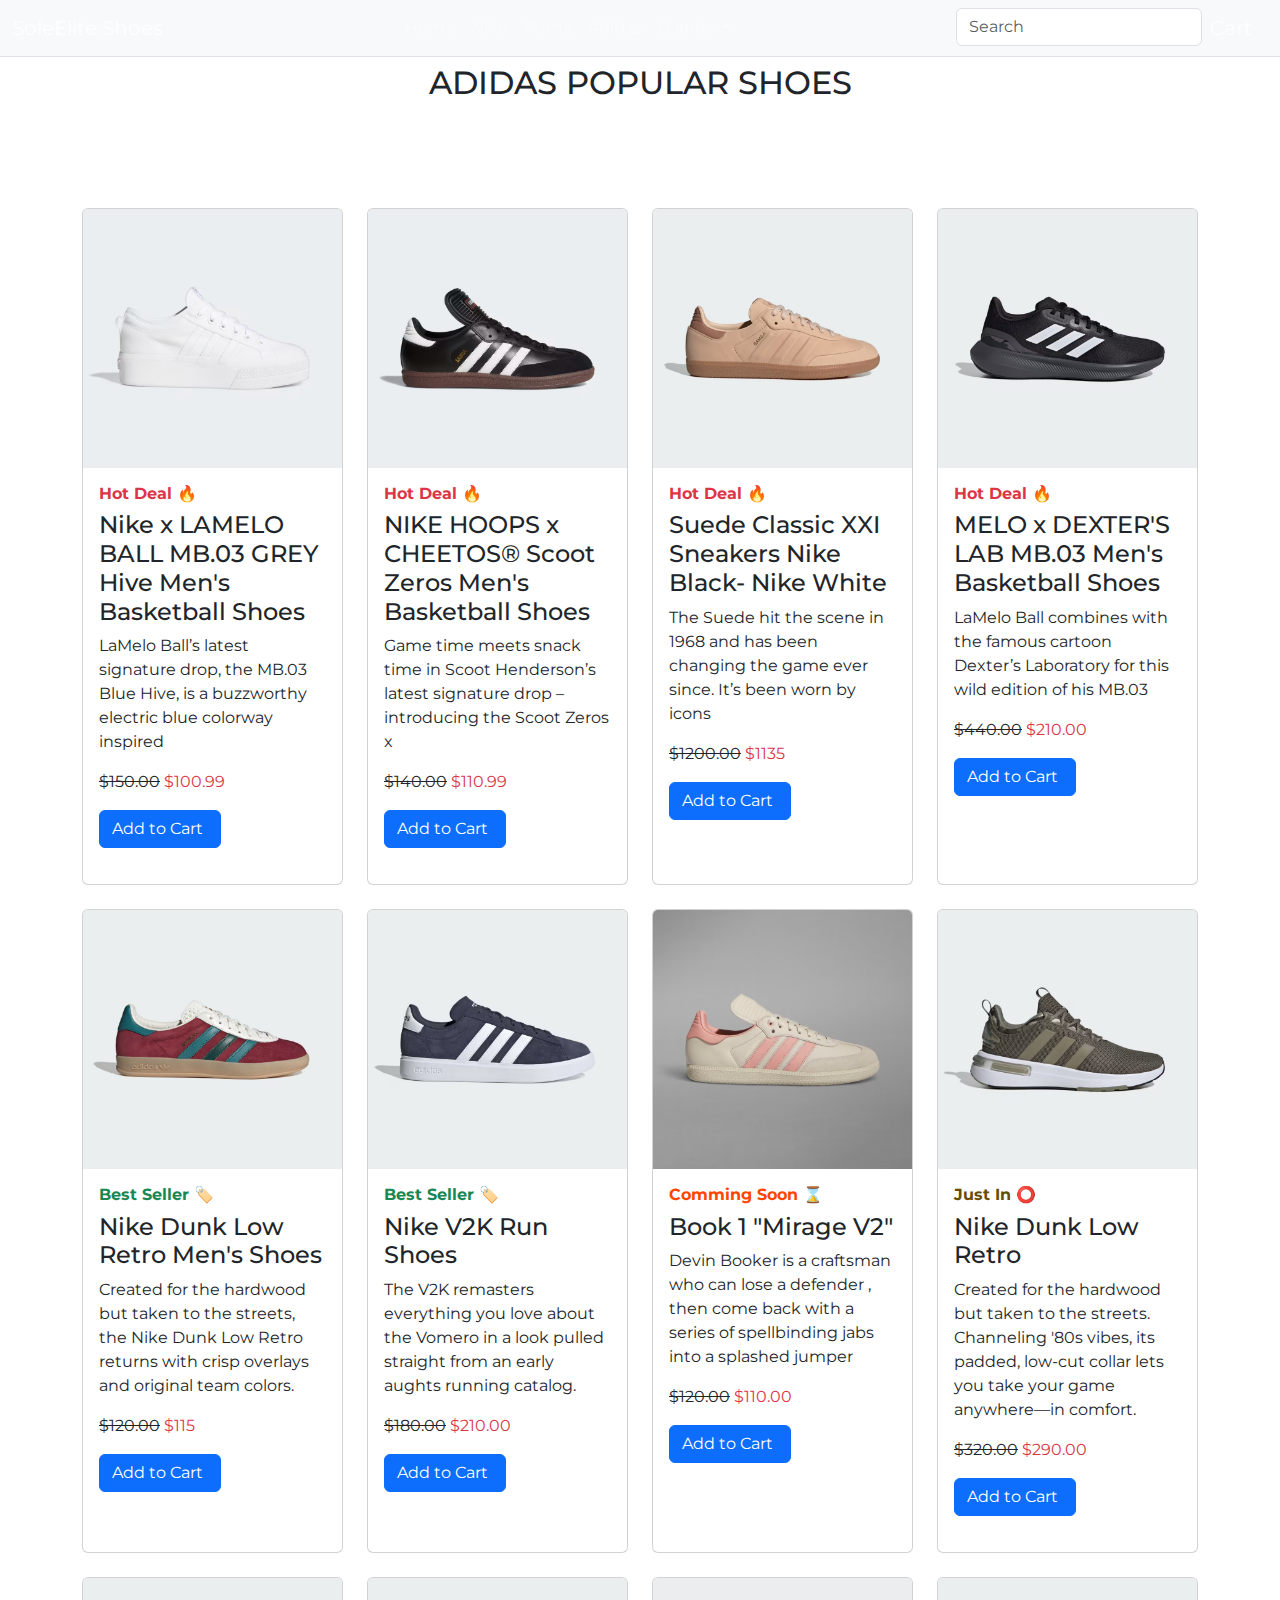
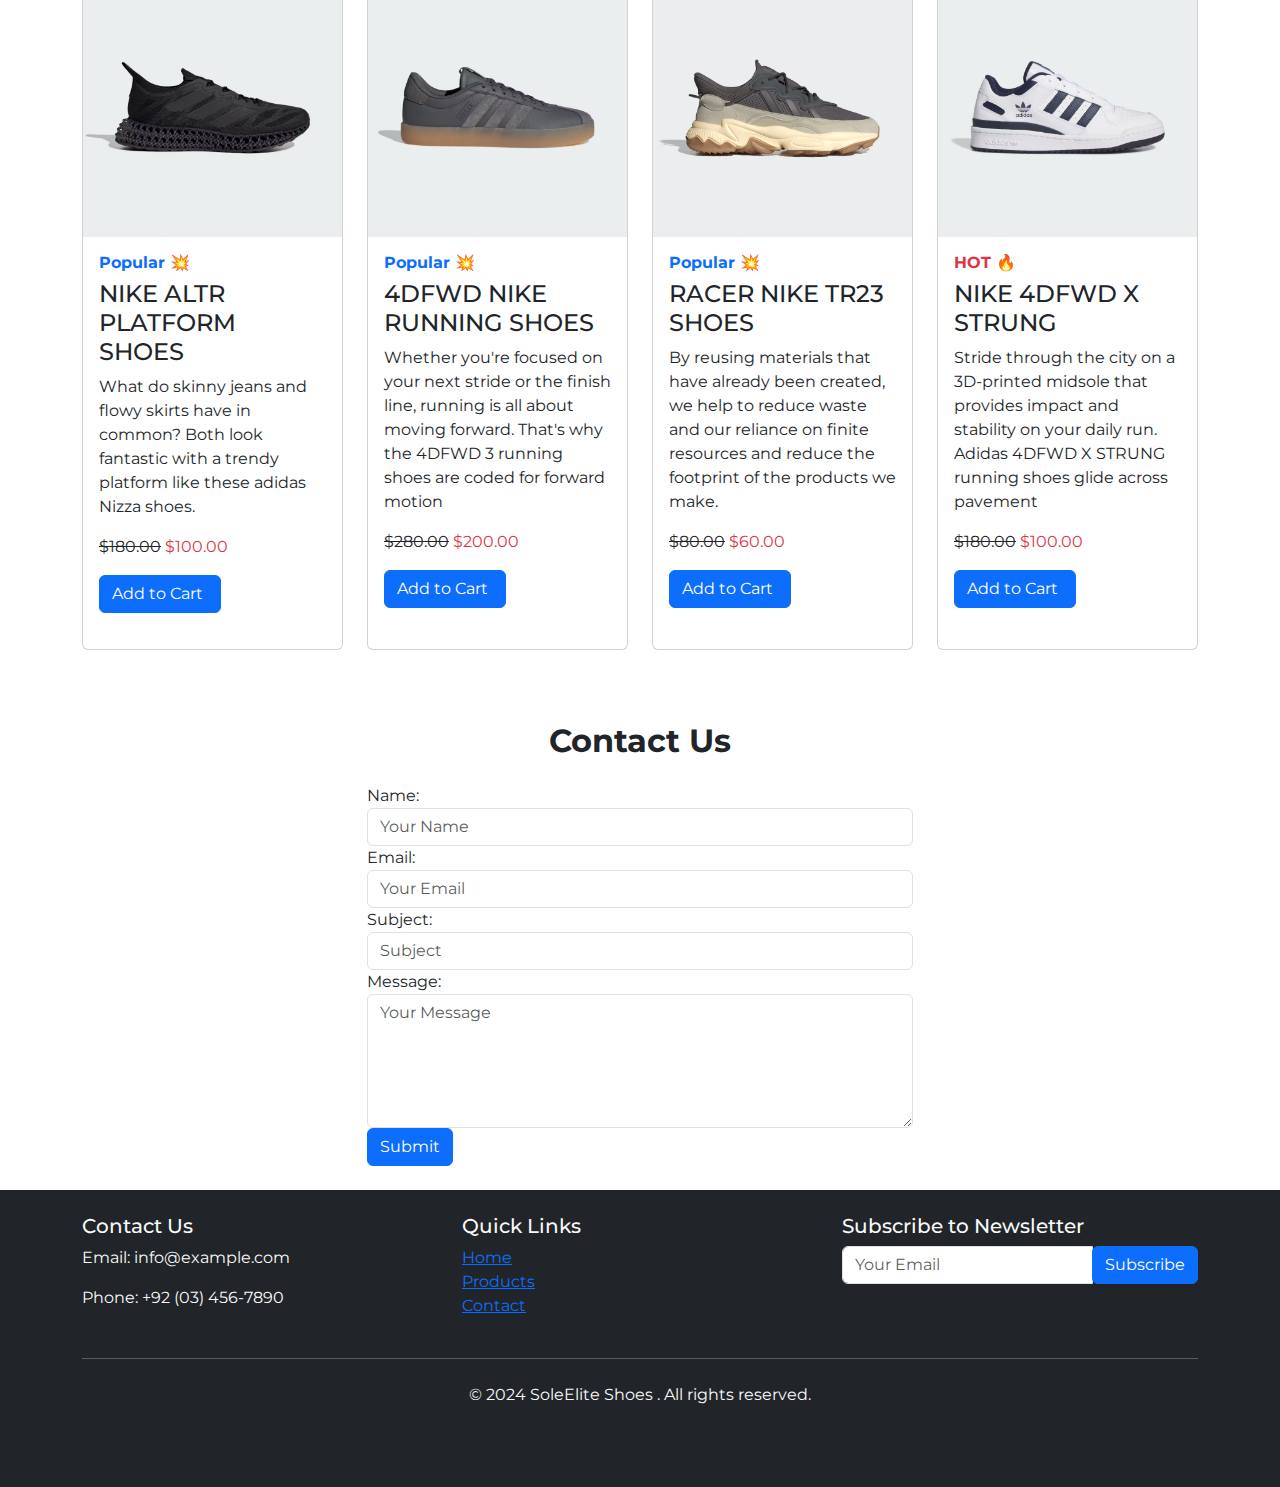
<file: adidas/index.html>
<!doctype html>
<html lang="en">

<head>
    <meta charset="utf-8">
    <meta name="viewport" content="width=device-width, initial-scale=1, shrink-to-fit=no">

    <!-- Bootstrap 5 CSS -->
    <link rel="stylesheet" href="https://cdn.jsdelivr.net/npm/bootstrap@5.3.3/dist/css/bootstrap.min.css"
        integrity="sha384-QWTKZyjpPEjISv5WaRU9OFeRpok6YctnYmDr5pNlyT2bRjXh0JMhjY6hW+ALEwIH" crossorigin="anonymous">

    <!-- Bootstrap 4 CSS  -->
    <link rel="stylesheet" href="https://cdn.jsdelivr.net/npm/bootstrap@4.6.2/dist/css/bootstrap.min.css"
        integrity="sha384-xOolHFLEh07PJGoPkLv1IbcEPTNtaed2xpHsD9ESMhqIYd0nLMwNLD69Npy4HI+N" crossorigin="anonymous">
    <link rel="preconnect" href="https://fonts.googleapis.com">
    <link rel="preconnect" href="https://fonts.gstatic.com" crossorigin>
    <link href="https://fonts.googleapis.com/css2?family=Montserrat:ital,wght@0,100..900;1,100..900&display=swap"
        rel="stylesheet">
    <!--  custom styles -->
    <link rel="stylesheet" href="https://cdnjs.cloudflare.com/ajax/libs/font-awesome/6.5.1/css/all.min.css"
        integrity="sha512-DTOQO9RWCH3ppGqcWaEA1BIZOC6xxalwEsw9c2QQeAIftl+Vegovlnee1c9QX4TctnWMn13TZye+giMm8e2LwA=="
        crossorigin="anonymous" referrerpolicy="no-referrer" />
    <link rel="stylesheet" href="../style.css">
    <title>SoleElite Shoes</title>

    <link rel="icon" href="../img/logo-removebg-preview.png" type="image/png">

</head>
<body>
    
 <!-- nav bar -------------------------------->


 <nav class="navbar navbar-expand-lg bg-body-tertiary border-bottom border-body fixed-top navbar navbar-dark bg-dark">
    <div class="container-fluid">
        <a class="navbar-brand" href="../index.html">SoleElite Shoes</a>
        <button class="navbar-toggler" type="button" data-bs-toggle="collapse"
            data-bs-target="#navbarSupportedContent" aria-controls="navbarSupportedContent" aria-expanded="false"
            aria-label="Toggle navigation">
            <span class="navbar-toggler-icon"></span>
        </button>
        <div class="collapse navbar-collapse justify-content-center text-center" id="navbarSupportedContent">
            <ul class="navbar-nav">
                <li class="nav-item">
                    <a class="nav-link" aria-current="page" href="../index.html">Home</a>
                </li>
                <li class="nav-item">
                    <a class="nav-link" href="../nike/nike.html">Nike</a>
                </li>
                <li class="nav-item">
                    <a class="nav-link" href="../puma/puma.html">Puma</a>
                </li>
                <li class="nav-item">
                    <a class="nav-link" href="../adidas/index.html">Adidas</a>
                </li>
                <li class="nav-item dropdown">
                    <a class="nav-link dropdown-toggle" href="#" role="button" data-bs-toggle="dropdown"
                        aria-expanded="false">
                        Brands
                    </a>
                    <ul class="dropdown-menu">
                        <li><a class="dropdown-item" href="../nike/nike.html">NIKE</a></li>
                        <li>
                            <hr class="dropdown-divider">
                        </li>
                        <li><a class="dropdown-item" href="../puma/puma.html">PUMA</a></li>
                        <li>
                            <hr class="dropdown-divider">
                        </li>
                        <li><a class="dropdown-item" href="../adidas/index.html">ADIDAS</a></li>

                        
                        
                    </ul>
                </li>
                <!-- <li class="nav-item">
                    <a class="nav-link disabled" aria-disabled="true">Disabled</a>
                </li> -->
            </ul>
        </div>
        <!-- Search form and Cart icon on the right -->
        <div class="d-flex">
            <form class="me-2" role="search">
                <input class="form-control" type="search" placeholder="Search" aria-label="Search">
            </form>
            <a class="navbar-brand" href="#">
                <i class="fas fa-shopping-cart"></i> Cart
            </a>
        </div>
    </div>
</nav>

<!-- -------------------------------------------------nav end -------------------------------->


<!-- nike start---------------------------------------- -->
<div class="container nike mt-4 text-center">
    <h2>ADIDAS POPULAR SHOES</h2>
</div>
 <!-- products -------------->

 <div class="container mt-5">
    <div class="row">
        <div class="col-md-3 mb-4">
            <!-- Product 1 Card -->
            <div class="card">

                <img src="img/adidas1.avif" class="card-img-top" alt="Product 1">
                <div class="card-body">
                    <h6 class="text-danger cardbest">Hot Deal 🔥</h6>
                    <h4 class="card-title">Nike x LAMELO BALL MB.03 GREY Hive Men's Basketball Shoes</h4>
                    <p class="card-text">LaMelo Ball’s latest signature drop, the MB.03 Blue Hive, is a buzzworthy
                        electric blue colorway inspired</p>
                    <p class="card-text">
                        <s>$150.00</s> <!-- Original Price with Strike-through -->
                        <span class="text-danger">$100.99</span> <!-- New Price -->
                    </p>
                    <button class="btn btn-primary btcustom">Add to Cart <i style="margin-left: 5px;"
                            class="fa-brands fa-opencart"></i></button>
                </div>
            </div>
        </div>
        <div class="col-md-3 mb-4">
            <!-- Product 2 Card -->
            <div class="card">
                <img src="img/adi2.avif" class="card-img-top" alt="Product 2">
                <div class="card-body">
                    <h6 class="text-danger cardbest">Hot Deal 🔥</h6>
                    <h4 class="card-title">NIKE HOOPS x CHEETOS® Scoot Zeros Men's Basketball Shoes
                    </h4>
                    <p class="card-text">Game time meets snack time in Scoot Henderson’s latest signature drop –
                        introducing the Scoot Zeros x</p>
                    <p class="card-text">
                        <s>$140.00</s> <!-- Original Price with Strike-through -->
                        <span class="text-danger">$110.99</span> <!-- New Price -->
                    </p>
                    <button class="btn btn-primary btcustom">Add to Cart <i style="margin-left: 5px;"
                            class="fa-brands fa-opencart"></i></button>
                </div>
            </div>
        </div>
        <div class="col-md-3 mb-4">
            <!-- Product 3 Card -->
            <div class="card">
                <img src="img/adi3.avif" class="card-img-top" alt="Product 3">
                <div class="card-body">
                    <h6 class="text-danger cardbest">Hot Deal 🔥</h6>
                    <h4 class="card-title">Suede Classic XXI Sneakers Nike Black- Nike White</h4>
                    <p class="card-text"> The Suede hit the scene in 1968 and has been changing the game ever since.
                        It’s been worn by icons</p>
                    <p class="card-text">
                        <s>$1200.00</s> <!-- Original Price with Strike-through -->
                        <span class="text-danger">$1135</span> <!-- New Price -->
                    </p>
                    <button class="btn btn-primary btcustom">Add to Cart <i style="margin-left: 5px;"
                            class="fa-brands fa-opencart"></i></button>
                </div>
            </div>
        </div>
        <div class="col-md-3 mb-4">
            <!-- Product 4 Card -->
            <div class="card">
                <img src="img/adi4.avif" class="card-img-top" alt="Product 4">
                <div class="card-body">
                    <h6 class="text-danger cardbest">Hot Deal 🔥</h6>
                    <h4 class="card-title">MELO x DEXTER'S LAB MB.03 Men's Basketball Shoes</h4>

                    <p class="card-text"> LaMelo Ball combines with the famous cartoon Dexter’s Laboratory for this
                        wild edition of his MB.03</p>
                    <p class="card-text">
                        <s>$440.00</s> <!-- Original Price with Strike-through -->
                        <span class="text-danger">$210.00</span> <!-- New Price -->
                    </p>
                    <button class="btn btn-primary btcustom">Add to Cart <i style="margin-left: 5px;"
                            class="fa-brands fa-opencart"></i></button>
                </div>
            </div>
        </div>
    </div>

    <div class="row">
        <div class="col-md-3 mb-4">
            <!-- Product 1 Card -->
            <div class="card">
                <img src="img/adi5.avif" class="card-img-top" alt="Product 1">
                <div class="card-body">
                    <h6 class="text-success cardbest">Best Seller 🏷️</h6>
                    <h4 class="card-title">Nike Dunk Low Retro Men's Shoes</h4>
                    <p class="card-text">Created for the hardwood but taken to the streets, the Nike Dunk Low Retro
                        returns with crisp overlays and original team colors. </p>
                    <p class="card-text">
                        <s>$120.00</s> <!-- Original Price with Strike-through -->
                        <span class="text-danger">$115</span> <!-- New Price -->
                    </p>
                    <button class="btn btn-primary bt">Add to Cart <i style="margin-left: 5px;"
                            class="fa-brands fa-opencart"></i></button>
                </div>
            </div>
        </div>
        <div class="col-md-3 mb-4">
            <!-- Product 2 Card -->
            <div class="card">
                <img src="img/adi6.avif" class="card-img-top" alt="Product 2">
                <div class="card-body">
                    <h6 class="text-success cardbest">Best Seller 🏷️</h6>
                    <h4 class="card-title">Nike V2K Run Shoes</h4>
                    <p class="card-text">The V2K remasters everything you love about the Vomero in a look pulled
                        straight from an early aughts running catalog.</p>
                    <p class="card-text">
                        <s>$180.00</s> <!-- Original Price with Strike-through -->
                        <span class="text-danger">$210.00</span> <!-- New Price -->
                    </p>
                    <button class="btn btn-primary btcustom">Add to Cart <i style="margin-left: 5px;"
                            class="fa-brands fa-opencart"></i></button>
                </div>
            </div>
        </div>
        <div class="col-md-3 mb-4">
            <!-- Product 3 Card -->
            <div class="card">
                <img src="img/adi7.avif" class="card-img-top" alt="Product 3">
                <div class="card-body">
                    <h6 class="commingsoon cardbest">Comming Soon ⌛</h6>
                    <h4 class="card-title">Book 1 "Mirage V2"</h4>
                    <p class="card-text">Devin Booker is a craftsman who can lose a defender , then come back with a
                        series of spellbinding jabs into a splashed jumper</p>
                    <p class="card-text">
                        <s>$120.00</s> <!-- Original Price with Strike-through -->
                        <span class="text-danger">$110.00</span> <!-- New Price -->
                    </p>
                    <button class="btn btn-primary btcustom">Add to Cart <i style="margin-left: 5px;"
                            class="fa-brands fa-opencart"></i></button>
                </div>
            </div>
        </div>
        <div class="col-md-3 mb-4">
            <!-- Product 4 Card -->
            <div class="card">
                <img src="img/adi8.avif" class="card-img-top" alt="Product 4">
                <div class="card-body">
                    <h6 class="text-warning-emphasis cardbest">Just In ⭕</h6>
                    <h4 class="card-title">Nike Dunk Low Retro</h4>
                    <p class="card-text">Created for the hardwood but taken to the streets. Channeling '80s vibes,
                        its padded, low-cut collar lets you take your game anywhere—in comfort.</p>
                    <p class="card-text">
                        <s>$320.00</s> <!-- Original Price with Strike-through -->
                        <span class="text-danger">$290.00</span> <!-- New Price -->
                    </p>
                    <button class="btn btn-primary btcustom">Add to Cart <i style="margin-left: 5px;"
                            class="fa-brands fa-opencart"></i></button>
                </div>
            </div>
        </div>
    </div>

    <div class="row">
        <div class="col-md-3 mb-4">
            <!-- Product 1 Card -->
            <div class="card">
                <img src="img/adi9.avif" class="card-img-top" alt="Product 1">
                <div class="card-body">
                    <h6 class="cardbest text-primary">Popular 💥</h6>
                    <h4 class="card-title">NIKE ALTR PLATFORM SHOES</h4>
                    <p class="card-text">What do skinny jeans and flowy skirts have in common? Both look fantastic
                        with a trendy platform like these adidas Nizza shoes. </p>
                    <p class="card-text">
                        <s>$180.00</s> <!-- Original Price with Strike-through -->
                        <span class="text-danger">$100.00</span> <!-- New Price -->
                    </p>
                    <button class="btn btn-primary">Add to Cart <i style="margin-left: 5px;"
                            class="fa-brands fa-opencart"></i></button>
                </div>
            </div>
        </div>
        <div class="col-md-3 mb-4">
            <!-- Product 2 Card -->
            <div class="card">
                <img src="img/adi10.avif" class="card-img-top" alt="Product 2">
                <div class="card-body">
                    <h6 class="cardbest text-primary">Popular 💥</h6>
                    <h4 class="card-title">4DFWD NIKE RUNNING SHOES</h4>
                    <p class="card-text">Whether you're focused on your next stride or the finish line, running is
                        all about moving forward. That's why the 4DFWD 3 running shoes are coded for forward motion
                    </p>
                    <p class="card-text">
                        <s>$280.00</s> <!-- Original Price with Strike-through -->
                        <span class="text-danger">$200.00</span> <!-- New Price -->
                    </p>
                    <button class="btn btn-primary btcustom">Add to Cart <i style="margin-left: 5px;"
                            class="fa-brands fa-opencart"></i> </button>
                </div>
            </div>
        </div>
        <div class="col-md-3 mb-4">
            <!-- Product 3 Card -->
            <div class="card">
                <img src="img/adi11.avif" class="card-img-top" alt="Product 3">
                <div class="card-body">
                    <h6 class="cardbest text-primary">Popular 💥</h6>
                    <h4 class="card-title">RACER NIKE TR23 SHOES</h4>

                    <p class="card-text"> By reusing materials that have already been created, we help to reduce
                        waste and our reliance on finite resources and reduce the footprint of the products we make.
                    </p>
                    <p class="card-text">
                        <s>$80.00</s> <!-- Original Price with Strike-through -->
                        <span class="text-danger">$60.00</span> <!-- New Price -->
                    </p>
                    <button class="btn btn-primary btcustom">Add to Cart <i style="margin-left: 5px;"
                            class="fa-brands fa-opencart"></i></button>
                </div>
            </div>
        </div>
        <div class="col-md-3 mb-4">
            <!-- Product 4 Card -->
            <div class="card">
                <img src="img/asi12.avif" class="card-img-top" alt="Product 4">
                <div class="card-body">
                    <h6 class="cardbest text-danger">HOT 🔥</h6>
                    <h4 class="card-title">NIKE 4DFWD X STRUNG</h4>
                    <p class="card-text">Stride through the city on a 3D-printed midsole that provides impact and
                        stability on your daily run. Adidas 4DFWD X STRUNG running shoes glide across pavement</p>
                    <p class="card-text">
                        <s>$180.00</s> <!-- Original Price with Strike-through -->
                        <span class="text-danger">$100.00</span> <!-- New Price -->
                    </p>
                    <button class="btn btn-primary btcustom">Add to Cart <i style="margin-left: 5px;"
                            class="fa-brands fa-opencart"></i></button>
                </div>
            </div>
        </div>
    </div>
</div>



<!-- contact-------------------- -->


<div class="container mt-5">
    <div class="row justify-content-center">
      <div class="col-md-6">
        <h2 class="text-center mb-4" style="font-weight: bolder;">Contact Us</h2>
        <form>
          <div class="form-group">
            <label for="name">Name:</label>
            <input type="text" class="form-control" id="name" placeholder="Your Name">
          </div>
          <div class="form-group">
            <label for="email">Email:</label>
            <input type="email" class="form-control" id="email" placeholder="Your Email">
          </div>
          <div class="form-group">
            <label for="subject">Subject:</label>
            <input type="text" class="form-control" id="subject" placeholder="Subject">
          </div>
          <div class="form-group">
            <label for="message">Message:</label>
            <textarea class="form-control" id="message" rows="5" placeholder="Your Message"></textarea>
          </div>
          <button type="submit" class="btn btn-primary">Submit</button>
        </form>
      </div>
    </div>
  </div>


  <br>

<!-- footer------------------- -->

<footer class="bg-dark text-light">
    <div class="container py-4">
      <div class="row">
        <div class="col-md-4">
          <h5>Contact Us</h5>
          <p>Email: info@example.com</p>
          <p>Phone: +92 (03) 456-7890</p>
        </div>
        <div class="col-md-4">
          <h5>Quick Links</h5>
          <ul class="list-unstyled">
            <li><a href="index.html">Home</a></li>
            <li><a href="#">Products</a></li>
            <li><a href="#">Contact</a></li>
          </ul>
        </div>
        <div class="col-md-4">
          <h5>Subscribe to Newsletter</h5>
          <form>
            <div class="input-group">
              <input type="email" class="form-control" placeholder="Your Email">
              <div class="input-group-append">
                <button type="submit" class="btn btn-primary">Subscribe</button>
              </div>
            </div>
          </form>
        </div>
      </div>
      <hr class="my-4">
      <div class="row">
        <div class="col-md-12 text-center">
          <p>&copy; 2024 SoleElite Shoes
            . All rights reserved.</p>
        </div>
      </div>
      <div class="row justify-content-center">
        <div class="col-md-4">
          <ul class="list-inline social-icons">
            <li class="list-inline-item"><a href="#"><i class="fab fa-facebook"></i></a></li>
            <li class="list-inline-item"><a href="#"><i class="fab fa-twitter"></i></a></li>
            <li class="list-inline-item"><a href="#"><i class="fab fa-instagram"></i></a></li>
            <li class="list-inline-item"><a href="#"><i class="fab fa-linkedin"></i></a></li>
          </ul>
        </div>
      </div>
    </div>
  </footer>













     <!-- Bootstrap 5 JavaScript -->
     <script src="https://cdn.jsdelivr.net/npm/bootstrap@5.3.3/dist/js/bootstrap.bundle.min.js"
     integrity="sha384-YvpcrYf0tY3lHB60NNkmXc5s9fDVZLESaAA55NDzOxhy9GkcIdslK1eN7N6jIeHz"
     crossorigin="anonymous"></script>

 <!-- Bootstrap 4 JavaScript  -->
 <script src="https://cdn.jsdelivr.net/npm/jquery@3.5.1/dist/jquery.slim.min.js"
     integrity="sha384-DfXdz2htPH0lsSSs5nCTpuj/zy4C+OGpamoFVy38MVBnE+IbbVYUew+OrCXaRkfj"
     crossorigin="anonymous"></script>
 <script src="https://cdn.jsdelivr.net/npm/bootstrap@4.6.2/dist/js/bootstrap.bundle.min.js"
     integrity="sha384-Fy6S3B9q64WdZWQUiU+q4/2Lc9npb8tCaSX9FK7E8HnRr0Jz8D6OP9dO5Vg3Q9ct"
     crossorigin="anonymous"></script>
</body>
</file>
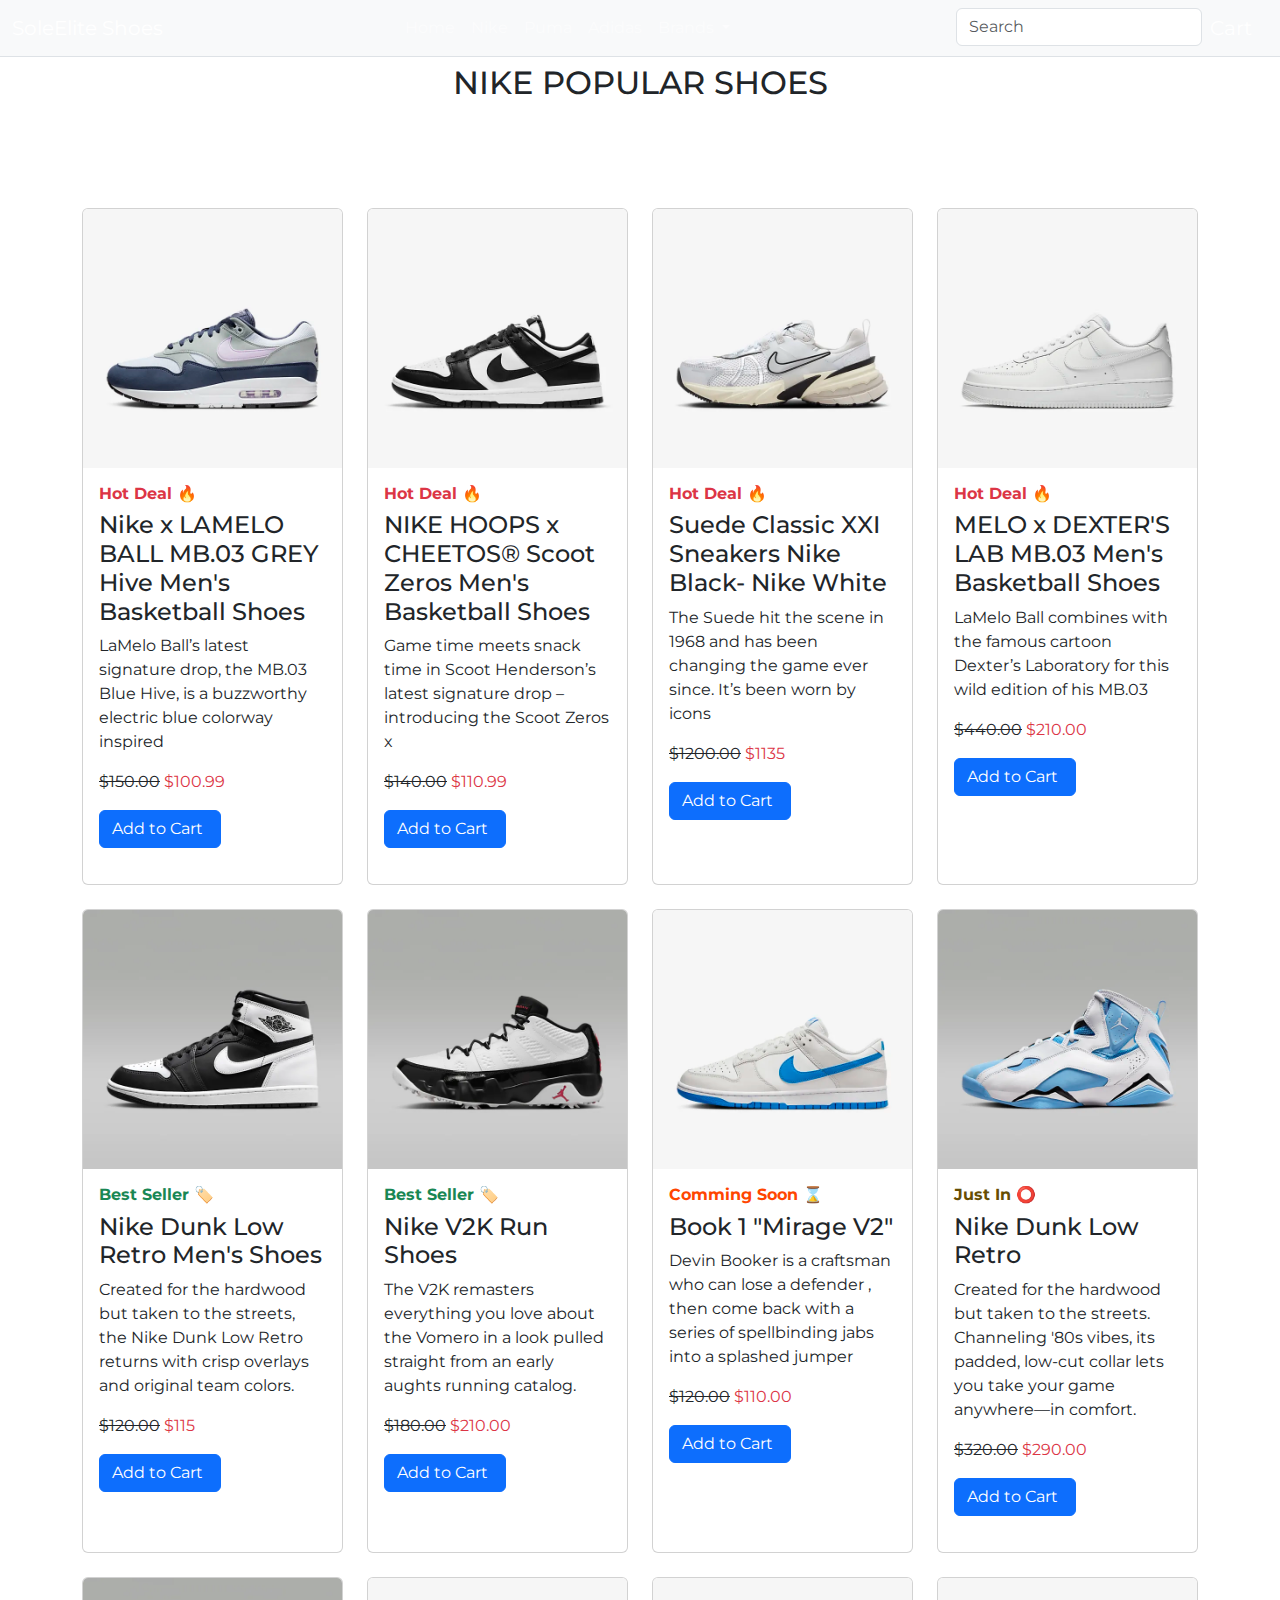
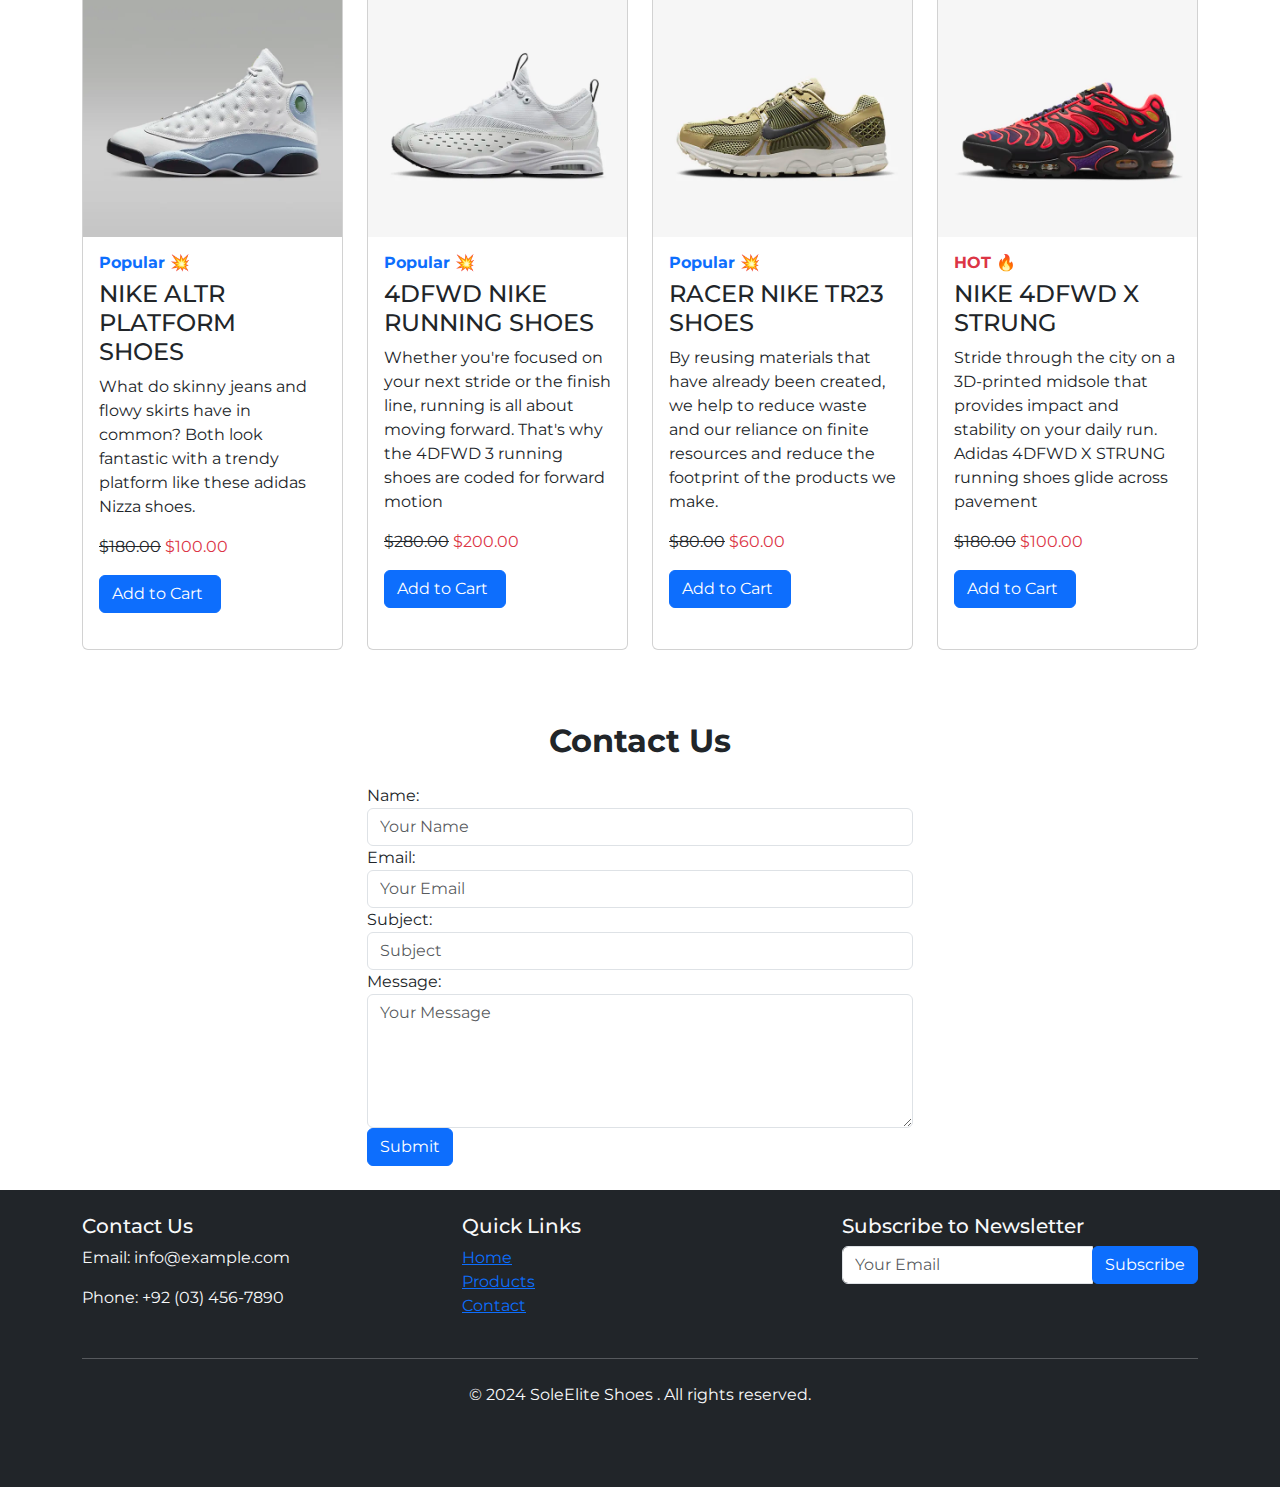
<file: nike/nike.html>
<!doctype html>
<html lang="en">

<head>
    <meta charset="utf-8">
    <meta name="viewport" content="width=device-width, initial-scale=1, shrink-to-fit=no">

    <!-- Bootstrap 5 CSS -->
    <link rel="stylesheet" href="https://cdn.jsdelivr.net/npm/bootstrap@5.3.3/dist/css/bootstrap.min.css"
        integrity="sha384-QWTKZyjpPEjISv5WaRU9OFeRpok6YctnYmDr5pNlyT2bRjXh0JMhjY6hW+ALEwIH" crossorigin="anonymous">

    <!-- Bootstrap 4 CSS  -->
    <link rel="stylesheet" href="https://cdn.jsdelivr.net/npm/bootstrap@4.6.2/dist/css/bootstrap.min.css"
        integrity="sha384-xOolHFLEh07PJGoPkLv1IbcEPTNtaed2xpHsD9ESMhqIYd0nLMwNLD69Npy4HI+N" crossorigin="anonymous">
    <link rel="preconnect" href="https://fonts.googleapis.com">
    <link rel="preconnect" href="https://fonts.gstatic.com" crossorigin>
    <link href="https://fonts.googleapis.com/css2?family=Montserrat:ital,wght@0,100..900;1,100..900&display=swap"
        rel="stylesheet">
    <!--  custom styles -->
    <link rel="stylesheet" href="https://cdnjs.cloudflare.com/ajax/libs/font-awesome/6.5.1/css/all.min.css"
        integrity="sha512-DTOQO9RWCH3ppGqcWaEA1BIZOC6xxalwEsw9c2QQeAIftl+Vegovlnee1c9QX4TctnWMn13TZye+giMm8e2LwA=="
        crossorigin="anonymous" referrerpolicy="no-referrer" />
    <link rel="stylesheet" href="../style.css">
    <title>SoleElite Shoes</title>

    <link rel="icon" href="../img/logo-removebg-preview.png" type="image/png">

</head>
<body>
    
 <!-- nav bar -------------------------------->


 <nav class="navbar navbar-expand-lg bg-body-tertiary border-bottom border-body fixed-top navbar navbar-dark bg-dark">
    <div class="container-fluid">
        <a class="navbar-brand" href="../index.html">SoleElite Shoes</a>
        <button class="navbar-toggler" type="button" data-bs-toggle="collapse"
            data-bs-target="#navbarSupportedContent" aria-controls="navbarSupportedContent" aria-expanded="false"
            aria-label="Toggle navigation">
            <span class="navbar-toggler-icon"></span>
        </button>
        <div class="collapse navbar-collapse justify-content-center text-center" id="navbarSupportedContent">
            <ul class="navbar-nav">
                <li class="nav-item">
                    <a class="nav-link" aria-current="page" href="../index.html">Home</a>
                </li>
                <li class="nav-item">
                    <a class="nav-link" href="../nike/nike.html">Nike</a>
                </li>
                <li class="nav-item">
                    <a class="nav-link" href="../puma/puma.html">Puma</a>
                </li>
                <li class="nav-item">
                    <a class="nav-link" href="../adidas/index.html">Adidas</a>
                </li>
                <li class="nav-item dropdown">
                    <a class="nav-link dropdown-toggle" href="#" role="button" data-bs-toggle="dropdown"
                        aria-expanded="false">
                        Brands
                    </a>
                    <ul class="dropdown-menu">
                        <li><a class="dropdown-item" href="../nike/nike.html">NIKE</a></li>
                        
                        <li>
                            <hr class="dropdown-divider">
                        </li>
                        <li><a class="dropdown-item" href="../puma/puma.html">PUMA</a></li>
                        
                        <li>
                            <hr class="dropdown-divider">
                        </li>
                        <li><a class="dropdown-item" href="../adidas/index.html">ADIDAS</a></li>

                        <li>
                            <hr class="dropdown-divider">
                        </li>
                        
                    </ul>
                </li>
                <!-- <li class="nav-item">
                    <a class="nav-link disabled" aria-disabled="true">Disabled</a>
                </li> -->
            </ul>
        </div>
        <!-- Search form and Cart icon on the right -->
        <div class="d-flex">
            <form class="me-2" role="search">
                <input class="form-control" type="search" placeholder="Search" aria-label="Search">
            </form>
            <a class="navbar-brand" href="#">
                <i class="fas fa-shopping-cart"></i> Cart
            </a>
        </div>
    </div>
</nav>

<!-- -------------------------------------------------nav end -------------------------------->


<!-- nike start---------------------------------------- -->
<div class="container nike mt-4 text-center">
    <h2>NIKE POPULAR SHOES</h2>
</div>
 <!-- products -------------->

 <div class="container mt-5">
    <div class="row">
        <div class="col-md-3 mb-4">
            <!-- Product 1 Card -->
            <div class="card">

                <img src="img/nikef1.png" class="card-img-top" alt="Product 1">
                <div class="card-body">
                    <h6 class="text-danger cardbest">Hot Deal 🔥</h6>
                    <h4 class="card-title">Nike x LAMELO BALL MB.03 GREY Hive Men's Basketball Shoes</h4>
                    <p class="card-text">LaMelo Ball’s latest signature drop, the MB.03 Blue Hive, is a buzzworthy
                        electric blue colorway inspired</p>
                    <p class="card-text">
                        <s>$150.00</s> <!-- Original Price with Strike-through -->
                        <span class="text-danger">$100.99</span> <!-- New Price -->
                    </p>
                    <button class="btn btn-primary btcustom">Add to Cart <i style="margin-left: 5px;"
                            class="fa-brands fa-opencart"></i></button>
                </div>
            </div>
        </div>
        <div class="col-md-3 mb-4">
            <!-- Product 2 Card -->
            <div class="card">
                <img src="img/nikef2.png" class="card-img-top" alt="Product 2">
                <div class="card-body">
                    <h6 class="text-danger cardbest">Hot Deal 🔥</h6>
                    <h4 class="card-title">NIKE HOOPS x CHEETOS® Scoot Zeros Men's Basketball Shoes
                    </h4>
                    <p class="card-text">Game time meets snack time in Scoot Henderson’s latest signature drop –
                        introducing the Scoot Zeros x</p>
                    <p class="card-text">
                        <s>$140.00</s> <!-- Original Price with Strike-through -->
                        <span class="text-danger">$110.99</span> <!-- New Price -->
                    </p>
                    <button class="btn btn-primary btcustom">Add to Cart <i style="margin-left: 5px;"
                            class="fa-brands fa-opencart"></i></button>
                </div>
            </div>
        </div>
        <div class="col-md-3 mb-4">
            <!-- Product 3 Card -->
            <div class="card">
                <img src="img/nikef3.png" class="card-img-top" alt="Product 3">
                <div class="card-body">
                    <h6 class="text-danger cardbest">Hot Deal 🔥</h6>
                    <h4 class="card-title">Suede Classic XXI Sneakers Nike Black- Nike White</h4>
                    <p class="card-text"> The Suede hit the scene in 1968 and has been changing the game ever since.
                        It’s been worn by icons</p>
                    <p class="card-text">
                        <s>$1200.00</s> <!-- Original Price with Strike-through -->
                        <span class="text-danger">$1135</span> <!-- New Price -->
                    </p>
                    <button class="btn btn-primary btcustom">Add to Cart <i style="margin-left: 5px;"
                            class="fa-brands fa-opencart"></i></button>
                </div>
            </div>
        </div>
        <div class="col-md-3 mb-4">
            <!-- Product 4 Card -->
            <div class="card">
                <img src="img/nikef4.png" class="card-img-top" alt="Product 4">
                <div class="card-body">
                    <h6 class="text-danger cardbest">Hot Deal 🔥</h6>
                    <h4 class="card-title">MELO x DEXTER'S LAB MB.03 Men's Basketball Shoes</h4>

                    <p class="card-text"> LaMelo Ball combines with the famous cartoon Dexter’s Laboratory for this
                        wild edition of his MB.03</p>
                    <p class="card-text">
                        <s>$440.00</s> <!-- Original Price with Strike-through -->
                        <span class="text-danger">$210.00</span> <!-- New Price -->
                    </p>
                    <button class="btn btn-primary btcustom">Add to Cart <i style="margin-left: 5px;"
                            class="fa-brands fa-opencart"></i></button>
                </div>
            </div>
        </div>
    </div>

    <div class="row">
        <div class="col-md-3 mb-4">
            <!-- Product 1 Card -->
            <div class="card">
                <img src="img/nike5.png" class="card-img-top" alt="Product 1">
                <div class="card-body">
                    <h6 class="text-success cardbest">Best Seller 🏷️</h6>
                    <h4 class="card-title">Nike Dunk Low Retro Men's Shoes</h4>
                    <p class="card-text">Created for the hardwood but taken to the streets, the Nike Dunk Low Retro
                        returns with crisp overlays and original team colors. </p>
                    <p class="card-text">
                        <s>$120.00</s> <!-- Original Price with Strike-through -->
                        <span class="text-danger">$115</span> <!-- New Price -->
                    </p>
                    <button class="btn btn-primary bt">Add to Cart <i style="margin-left: 5px;"
                            class="fa-brands fa-opencart"></i></button>
                </div>
            </div>
        </div>
        <div class="col-md-3 mb-4">
            <!-- Product 2 Card -->
            <div class="card">
                <img src="img/nikef6.png" class="card-img-top" alt="Product 2">
                <div class="card-body">
                    <h6 class="text-success cardbest">Best Seller 🏷️</h6>
                    <h4 class="card-title">Nike V2K Run Shoes</h4>
                    <p class="card-text">The V2K remasters everything you love about the Vomero in a look pulled
                        straight from an early aughts running catalog.</p>
                    <p class="card-text">
                        <s>$180.00</s> <!-- Original Price with Strike-through -->
                        <span class="text-danger">$210.00</span> <!-- New Price -->
                    </p>
                    <button class="btn btn-primary btcustom">Add to Cart <i style="margin-left: 5px;"
                            class="fa-brands fa-opencart"></i></button>
                </div>
            </div>
        </div>
        <div class="col-md-3 mb-4">
            <!-- Product 3 Card -->
            <div class="card">
                <img src="img/nikef7.png" class="card-img-top" alt="Product 3">
                <div class="card-body">
                    <h6 class="commingsoon cardbest">Comming Soon ⌛</h6>
                    <h4 class="card-title">Book 1 "Mirage V2"</h4>
                    <p class="card-text">Devin Booker is a craftsman who can lose a defender , then come back with a
                        series of spellbinding jabs into a splashed jumper</p>
                    <p class="card-text">
                        <s>$120.00</s> <!-- Original Price with Strike-through -->
                        <span class="text-danger">$110.00</span> <!-- New Price -->
                    </p>
                    <button class="btn btn-primary btcustom">Add to Cart <i style="margin-left: 5px;"
                            class="fa-brands fa-opencart"></i></button>
                </div>
            </div>
        </div>
        <div class="col-md-3 mb-4">
            <!-- Product 4 Card -->
            <div class="card">
                <img src="img/nikef8.png" class="card-img-top" alt="Product 4">
                <div class="card-body">
                    <h6 class="text-warning-emphasis cardbest">Just In ⭕</h6>
                    <h4 class="card-title">Nike Dunk Low Retro</h4>
                    <p class="card-text">Created for the hardwood but taken to the streets. Channeling '80s vibes,
                        its padded, low-cut collar lets you take your game anywhere—in comfort.</p>
                    <p class="card-text">
                        <s>$320.00</s> <!-- Original Price with Strike-through -->
                        <span class="text-danger">$290.00</span> <!-- New Price -->
                    </p>
                    <button class="btn btn-primary btcustom">Add to Cart <i style="margin-left: 5px;"
                            class="fa-brands fa-opencart"></i></button>
                </div>
            </div>
        </div>
    </div>

    <div class="row">
        <div class="col-md-3 mb-4">
            <!-- Product 1 Card -->
            <div class="card">
                <img src="img/nikef9.png" class="card-img-top" alt="Product 1">
                <div class="card-body">
                    <h6 class="cardbest text-primary">Popular 💥</h6>
                    <h4 class="card-title">NIKE ALTR PLATFORM SHOES</h4>
                    <p class="card-text">What do skinny jeans and flowy skirts have in common? Both look fantastic
                        with a trendy platform like these adidas Nizza shoes. </p>
                    <p class="card-text">
                        <s>$180.00</s> <!-- Original Price with Strike-through -->
                        <span class="text-danger">$100.00</span> <!-- New Price -->
                    </p>
                    <button class="btn btn-primary">Add to Cart <i style="margin-left: 5px;"
                            class="fa-brands fa-opencart"></i></button>
                </div>
            </div>
        </div>
        <div class="col-md-3 mb-4">
            <!-- Product 2 Card -->
            <div class="card">
                <img src="img/nikef 10.png" class="card-img-top" alt="Product 2">
                <div class="card-body">
                    <h6 class="cardbest text-primary">Popular 💥</h6>
                    <h4 class="card-title">4DFWD NIKE RUNNING SHOES</h4>
                    <p class="card-text">Whether you're focused on your next stride or the finish line, running is
                        all about moving forward. That's why the 4DFWD 3 running shoes are coded for forward motion
                    </p>
                    <p class="card-text">
                        <s>$280.00</s> <!-- Original Price with Strike-through -->
                        <span class="text-danger">$200.00</span> <!-- New Price -->
                    </p>
                    <button class="btn btn-primary btcustom">Add to Cart <i style="margin-left: 5px;"
                            class="fa-brands fa-opencart"></i> </button>
                </div>
            </div>
        </div>
        <div class="col-md-3 mb-4">
            <!-- Product 3 Card -->
            <div class="card">
                <img src="img/nikef11.png" class="card-img-top" alt="Product 3">
                <div class="card-body">
                    <h6 class="cardbest text-primary">Popular 💥</h6>
                    <h4 class="card-title">RACER NIKE TR23 SHOES</h4>

                    <p class="card-text"> By reusing materials that have already been created, we help to reduce
                        waste and our reliance on finite resources and reduce the footprint of the products we make.
                    </p>
                    <p class="card-text">
                        <s>$80.00</s> <!-- Original Price with Strike-through -->
                        <span class="text-danger">$60.00</span> <!-- New Price -->
                    </p>
                    <button class="btn btn-primary btcustom">Add to Cart <i style="margin-left: 5px;"
                            class="fa-brands fa-opencart"></i></button>
                </div>
            </div>
        </div>
        <div class="col-md-3 mb-4">
            <!-- Product 4 Card -->
            <div class="card">
                <img src="img/nike12.png" class="card-img-top" alt="Product 4">
                <div class="card-body">
                    <h6 class="cardbest text-danger">HOT 🔥</h6>
                    <h4 class="card-title">NIKE 4DFWD X STRUNG</h4>
                    <p class="card-text">Stride through the city on a 3D-printed midsole that provides impact and
                        stability on your daily run. Adidas 4DFWD X STRUNG running shoes glide across pavement</p>
                    <p class="card-text">
                        <s>$180.00</s> <!-- Original Price with Strike-through -->
                        <span class="text-danger">$100.00</span> <!-- New Price -->
                    </p>
                    <button class="btn btn-primary btcustom">Add to Cart <i style="margin-left: 5px;"
                            class="fa-brands fa-opencart"></i></button>
                </div>
            </div>
        </div>
    </div>
</div>



<!-- contact-------------------- -->


<div class="container mt-5">
    <div class="row justify-content-center">
      <div class="col-md-6">
        <h2 class="text-center mb-4" style="font-weight: bolder;">Contact Us</h2>
        <form>
          <div class="form-group">
            <label for="name">Name:</label>
            <input type="text" class="form-control" id="name" placeholder="Your Name">
          </div>
          <div class="form-group">
            <label for="email">Email:</label>
            <input type="email" class="form-control" id="email" placeholder="Your Email">
          </div>
          <div class="form-group">
            <label for="subject">Subject:</label>
            <input type="text" class="form-control" id="subject" placeholder="Subject">
          </div>
          <div class="form-group">
            <label for="message">Message:</label>
            <textarea class="form-control" id="message" rows="5" placeholder="Your Message"></textarea>
          </div>
          <button type="submit" class="btn btn-primary">Submit</button>
        </form>
      </div>
    </div>
  </div>


  <br>

<!-- footer------------------- -->

<footer class="bg-dark text-light">
    <div class="container py-4">
      <div class="row">
        <div class="col-md-4">
          <h5>Contact Us</h5>
          <p>Email: info@example.com</p>
          <p>Phone: +92 (03) 456-7890</p>
        </div>
        <div class="col-md-4">
          <h5>Quick Links</h5>
          <ul class="list-unstyled">
            <li><a href="index.html">Home</a></li>
            <li><a href="#">Products</a></li>
            <li><a href="#">Contact</a></li>
          </ul>
        </div>
        <div class="col-md-4">
          <h5>Subscribe to Newsletter</h5>
          <form>
            <div class="input-group">
              <input type="email" class="form-control" placeholder="Your Email">
              <div class="input-group-append">
                <button type="submit" class="btn btn-primary">Subscribe</button>
              </div>
            </div>
          </form>
        </div>
      </div>
      <hr class="my-4">
      <div class="row">
        <div class="col-md-12 text-center">
          <p>&copy; 2024 SoleElite Shoes
            . All rights reserved.</p>
        </div>
      </div>
      <div class="row justify-content-center">
        <div class="col-md-4">
          <ul class="list-inline social-icons">
            <li class="list-inline-item"><a href="#"><i class="fab fa-facebook"></i></a></li>
            <li class="list-inline-item"><a href="#"><i class="fab fa-twitter"></i></a></li>
            <li class="list-inline-item"><a href="#"><i class="fab fa-instagram"></i></a></li>
            <li class="list-inline-item"><a href="#"><i class="fab fa-linkedin"></i></a></li>
          </ul>
        </div>
      </div>
    </div>
  </footer>













     <!-- Bootstrap 5 JavaScript -->
     <script src="https://cdn.jsdelivr.net/npm/bootstrap@5.3.3/dist/js/bootstrap.bundle.min.js"
     integrity="sha384-YvpcrYf0tY3lHB60NNkmXc5s9fDVZLESaAA55NDzOxhy9GkcIdslK1eN7N6jIeHz"
     crossorigin="anonymous"></script>

 <!-- Bootstrap 4 JavaScript  -->
 <script src="https://cdn.jsdelivr.net/npm/jquery@3.5.1/dist/jquery.slim.min.js"
     integrity="sha384-DfXdz2htPH0lsSSs5nCTpuj/zy4C+OGpamoFVy38MVBnE+IbbVYUew+OrCXaRkfj"
     crossorigin="anonymous"></script>
 <script src="https://cdn.jsdelivr.net/npm/bootstrap@4.6.2/dist/js/bootstrap.bundle.min.js"
     integrity="sha384-Fy6S3B9q64WdZWQUiU+q4/2Lc9npb8tCaSX9FK7E8HnRr0Jz8D6OP9dO5Vg3Q9ct"
     crossorigin="anonymous"></script>
</body>
</file>
<file: style.css>
body {
  font-family: "Montserrat", sans-serif !important;
  font-optical-sizing: auto !important;
  font-style: normal !important;
}

.carousel-item img {
  height: 600px; 
  object-fit: cover; 
}
/* .nav-item{
  text-align: center !important;
} */

.cardbest{
  font-weight: bolder;
}
.commingsoon{
  color: orangered;
}
/* .btcustom{
  margin-top: 3%;
} */

.card{
  width: auto;
  height: 99%;
}
.nike{
  height: 6em;
  
}
.nike h2{
  margin-top: 2em !important;
}


/* @import url('https://fonts.googleapis.com/css2?family=Bebas+Neue&family=Koulen&family=Lato&family=Nunito&family=Playfair+Display:ital@1&family=Prata&family=Raleway:ital,wght@1,100&family=Roboto&family=Roboto+Condensed&family=Teko&display=swap'); */

.btn1{

font-family: Roboto Condensed;
font-weight: 900;
font-size: 14px;
color: #fff;
background: linear-gradient(90deg, #0066CC 0%, #00b4d8 100%);
padding: 10px 30px;
border: solid #0077b6 2px;
box-shadow: rgb(38, 70, 83) 3px 3px 0px 3px;
border-radius: 19px;
transition : 1000ms;
transform: translateY(0);
display: flex;
flex-direction: row;
align-items: center;
cursor: pointer;
text-transform: uppercase;
}

.btn1:hover{

transition : 1000ms;
padding: 10px 45px;
transform : translateY(-6px);
background: linear-gradient(90deg, #0066CC 0%, #00b4d8 100%);
color: black;
border: none;
font-weight: bolder;
}



.btn-primary {
  width: 100%;
}


.card {
  margin-bottom: 20px !important;
}

/* Responsive styling */
@media (min-width: 576px) {
  .card {
    display: flex;
    flex-direction: column;
    height: 100%; 
  }

  .card-body {
    flex-grow: 1; 
  }

  .btn-primary {
    width: auto; 
  }
}



/* ------------------------- */



/* Shopping Cart Styles */
.cartTab {
  width: 400px;
  background-color: #353432;
  color: #eee;
  position: fixed;
  top: 0;
  right: -400px;
  bottom: 0;
  display: grid;
  grid-template-rows: 70px 1fr 70px;
  transition: .5s;
}

body.showCart .cartTab {
  right: 0;
}

body.showCart .container {
  transform: translateX(-250px);
}

.cartTab h1 {
  padding: 20px;
  margin: 0;
  font-weight: 300;
}

.cartTab .btn {
  display: grid;
  grid-template-columns: repeat(2, 1fr);
}

.cartTab button {
  background-color: #E8BC0E;
  border: none;
  font-family: Poppins;
  font-weight: 500;
  cursor: pointer;
}

.cartTab .close {
  background-color: #eee;
}

.listCart .item img {
  width: 100%;
}

.listCart .item {
  display: grid;
  grid-template-columns: 70px 150px 50px 1fr;
  gap: 10px;
  text-align: center;
  align-items: center;
}

.listCart .quantity span {
  display: inline-block;
  width: 25px;
  height: 25px;
  background-color: #eee;
  border-radius: 50%;
  color: #555;
  cursor: pointer;
}

.listCart .quantity span:nth-child(2) {
  background-color: transparent;
  color: #eee;
  cursor: auto;
}

.listCart .item:nth-child(even) {
  background-color: #eee1;
}

.listCart {
  overflow: auto;
}

.listCart::-webkit-scrollbar {
  width: 0;
}
.above-slider {
  
  z-index: 2; 
}

.slider {
 
  z-index: 1;
 
}
</file>
